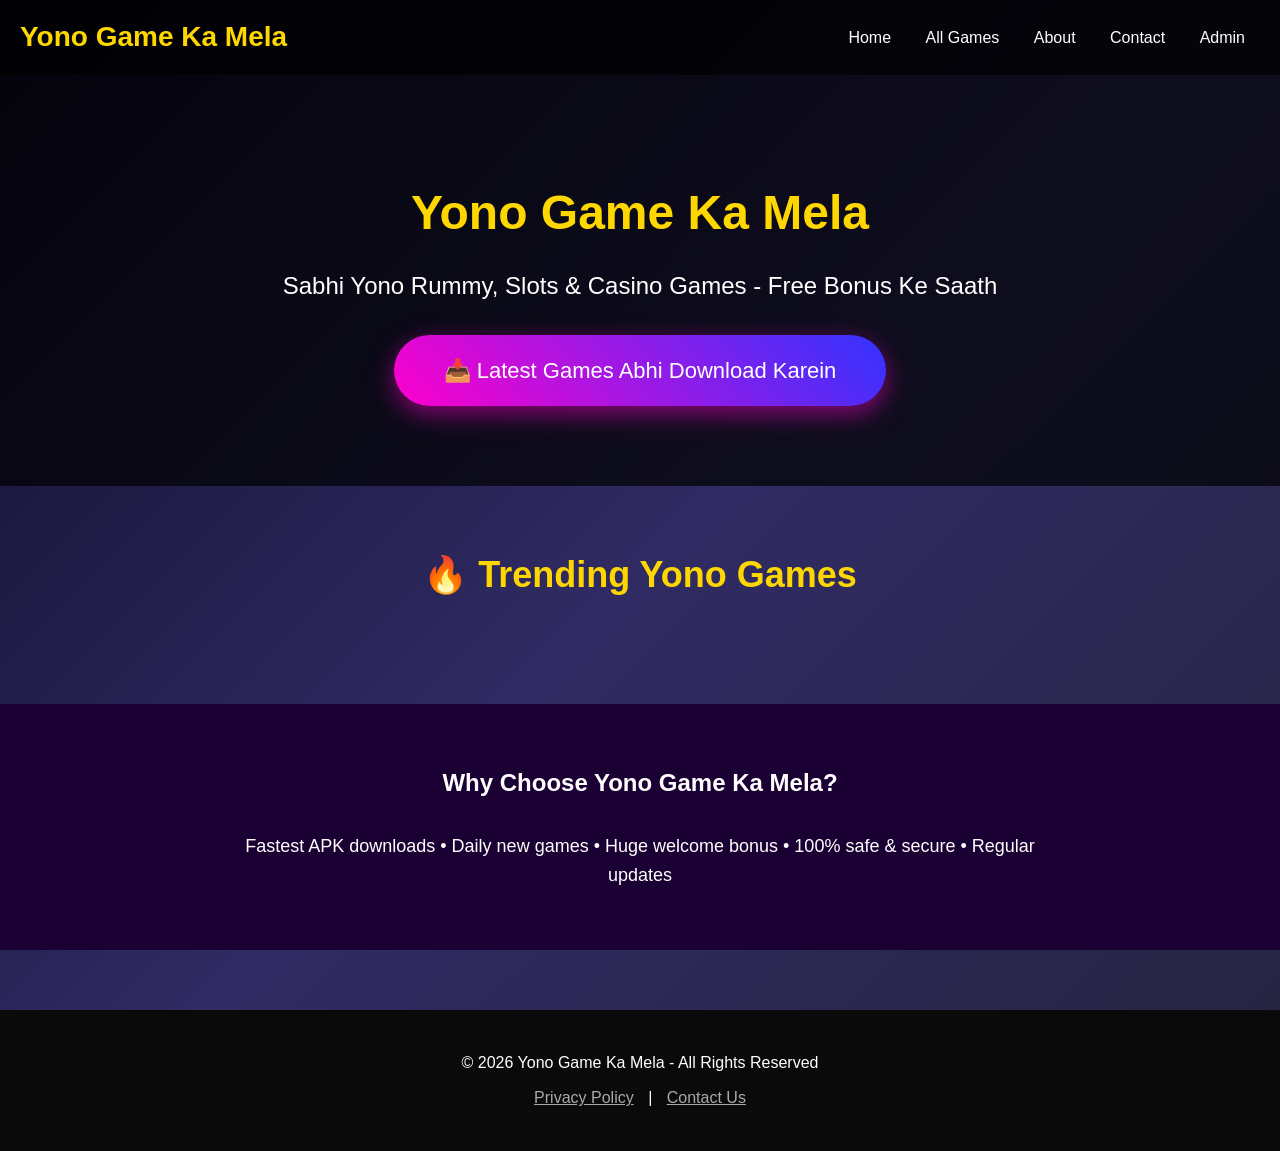
<file: index.html>
<!DOCTYPE html>
<html lang="hi">
<head>
    <meta charset="UTF-8">
    <meta name="viewport" content="width=device-width, initial-scale=1.0">
    
    <!-- Powerful SEO Meta Tags -->
    <meta name="description" content="Yono Game Ka Mela - All Yono Games, Yono Rummy, Slots, Teen Patti aur Casino APK Download with Free Bonus ₹50 to ₹500. Latest 2026 Yono Apps.">
    <meta name="keywords" content="yono games, yono rummy, all yono games, yono apk download, rummy games, teen patti, yono slots, yono game ka mela, free bonus yono">
    <meta name="author" content="Yono Game Ka Mela">
    <meta name="robots" content="index, follow">
    <meta name="googlebot" content="index, follow">
    
    <!-- Open Graph / Social Sharing -->
    <meta property="og:title" content="Yono Game Ka Mela - Best Yono Games 2026">
    <meta property="og:description" content="Sabhi Yono Rummy aur Slots Games ek jagah. Free Bonus ke saath APK Download Karein.">
    <meta property="og:type" content="website">
    <meta property="og:url" content="https://yourdomain.com">
    <meta property="og:image" content="https://yourdomain.com/assets/og-image.jpg">

    <title>Yono Game Ka Mela - All Yono Games 2026 | Free Bonus APK Download</title>
    
    <!-- Schema Markup for SEO -->
    <script type="application/ld+json">
    {
      "@context": "https://schema.org",
      "@type": "WebSite",
      "name": "Yono Game Ka Mela",
      "url": "https://yourdomain.com",
      "description": "Best platform for all Yono Games with huge bonuses",
      "potentialAction": {
        "@type": "SearchAction",
        "target": "https://yourdomain.com/search?q={search_term_string}",
        "query-input": "required name=search_term_string"
      }
    }
    </script>

    <style>
        * { margin: 0; padding: 0; box-sizing: border-box; }
        body { 
            font-family: 'Segoe UI', Arial, sans-serif; 
            background: linear-gradient(135deg, #0f0c29, #302b63, #24243e); 
            color: #fff; 
            line-height: 1.6;
        }
        header {
            background: rgba(0,0,0,0.9);
            padding: 15px 20px;
            position: sticky;
            top: 0;
            z-index: 100;
            display: flex;
            justify-content: space-between;
            align-items: center;
        }
        h1 { font-size: 28px; color: #ffd700; }
        nav a {
            color: #fff;
            margin: 0 15px;
            text-decoration: none;
            font-weight: 500;
        }
        nav a:hover { color: #ffd700; }

        .hero {
            text-align: center;
            padding: 100px 20px 80px;
            background: linear-gradient(rgba(0,0,0,0.7), rgba(0,0,0,0.7)), url('https://via.placeholder.com/1920x600/1a0033/ffd700?text=YONO+GAME+KA+MELA') center/cover no-repeat;
        }
        .hero h1 { font-size: 48px; margin-bottom: 15px; }
        .hero p { font-size: 24px; margin-bottom: 30px; }

        .big-btn {
            display: inline-block;
            padding: 18px 50px;
            background: linear-gradient(45deg, #ff00cc, #3333ff);
            color: white;
            font-size: 22px;
            border-radius: 50px;
            text-decoration: none;
            box-shadow: 0 8px 25px rgba(255,0,204,0.5);
            transition: 0.3s;
        }
        .big-btn:hover { transform: scale(1.05); }

        .section {
            padding: 60px 20px;
            max-width: 1280px;
            margin: 0 auto;
        }
        .games-grid {
            display: grid;
            grid-template-columns: repeat(auto-fit, minmax(300px, 1fr));
            gap: 25px;
        }
        .game-card {
            background: rgba(255,255,255,0.08);
            border-radius: 15px;
            overflow: hidden;
            transition: all 0.4s ease;
            backdrop-filter: blur(10px);
        }
        .game-card:hover {
            transform: translateY(-12px);
            box-shadow: 0 20px 40px rgba(255,215,0,0.25);
        }
        .game-card img {
            width: 100%;
            height: 190px;
            object-fit: cover;
        }
        .game-info {
            padding: 18px;
        }
        .game-info h3 {
            color: #ffd700;
            margin-bottom: 10px;
        }
        .bonus { color: #00ff88; font-weight: bold; font-size: 17px; }

        footer {
            background: #0a0a0a;
            padding: 40px 20px;
            text-align: center;
            margin-top: 60px;
        }
    </style>
</head>
<body>

    <header>
        <h1>Yono Game Ka Mela</h1>
        <nav>
            <a href="index.html">Home</a>
            <a href="games.html">All Games</a>
            <a href="about.html">About</a>
            <a href="contact.html">Contact</a>
            <a href="admin/login.html">Admin</a>
        </nav>
    </header>

    <section class="hero">
        <h1>Yono Game Ka Mela</h1>
        <p>Sabhi Yono Rummy, Slots &amp; Casino Games - Free Bonus Ke Saath</p>
        <a href="#" class="big-btn">📥 Latest Games Abhi Download Karein</a>
    </section>

    <div class="section">
        <h2 style="text-align:center; margin-bottom:40px; font-size:36px; color:#ffd700;">🔥 Trending Yono Games</h2>
        <div id="games-container" class="games-grid"></div>
    </div>

    <div class="section" style="background:#1a0033;">
        <h2 style="text-align:center; margin-bottom:30px;">Why Choose Yono Game Ka Mela?</h2>
        <p style="text-align:center; max-width:800px; margin:0 auto; font-size:18px;">
            Fastest APK downloads • Daily new games • Huge welcome bonus • 100% safe &amp; secure • Regular updates
        </p>
    </div>

    <footer>
        <p>&copy; 2026 Yono Game Ka Mela - All Rights Reserved</p>
        <p style="margin-top:10px;">
            <a href="privacy-policy.html" style="color:#aaa; margin:0 10px;">Privacy Policy</a> |
            <a href="contact.html" style="color:#aaa; margin:0 10px;">Contact Us</a>
        </p>
    </footer>

    <script>
        const games = [
            { id: 1, name: "Diwa Win", bonus: "₹50 Free Bonus", image: "https://via.placeholder.com/300x190/ff00cc/fff?text=DIWA+WIN", label: "NEW" },
            { id: 2, name: "Jaiho 777", bonus: "₹52 Bonus", image: "https://via.placeholder.com/300x190/00ccff/fff?text=JAIHO+777", label: "HOT" },
            { id: 3, name: "Rumble Rummy", bonus: "Upto ₹55", image: "https://via.placeholder.com/300x190/ffd700/000?text=RUMBLE+RUMMY", label: "NEW" },
            { id: 4, name: "Diwa Vip", bonus: "₹71 Bonus", image: "https://via.placeholder.com/300x190/ff0066/fff?text=DIWA+VIP", label: "" }
        ];

        const container = document.getElementById('games-container');
        
        games.forEach(game => {
            const cardHTML = `
                <div class="game-card">
                    <div style="position:relative;">
                        \( {game.label ? `<div style="position:absolute;top:12px;right:12px;background:#ff0066;padding:6px 14px;border-radius:20px;font-size:13px;font-weight:bold;"> \){game.label}</div>` : ''}
                        <img src="\( {game.image}" alt=" \){game.name} APK Download - Yono Game Ka Mela" loading="lazy">
                    </div>
                    <div class="game-info">
                        <h3>${game.name}</h3>
                        <p class="bonus">Bonus: ${game.bonus}</p>
                        <a href="games/game-${game.id}.html" style="color:#ffd700; text-decoration:none; font-weight:500;">Download Now →</a>
                    </div>
                </div>
            `;
            container.innerHTML += cardHTML;
        });
    </script>
</body>
</html>
</file>
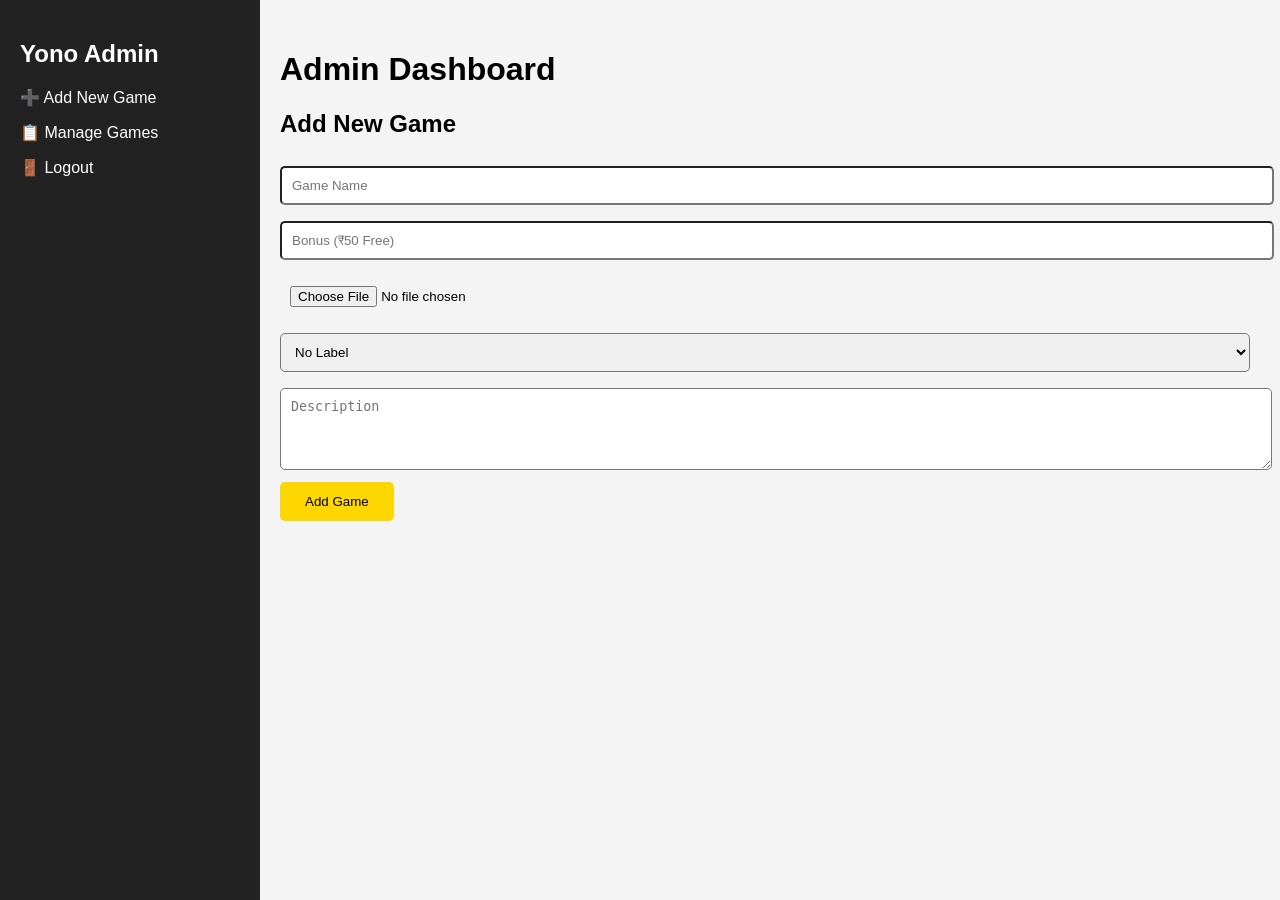
<file: admin-dashboard.html>
<!DOCTYPE html>
<html lang="hi">
<head>
    <meta charset="UTF-8">
    <meta name="viewport" content="width=device-width, initial-scale=1.0">
    <title>Admin Dashboard - Yono Game Ka Mela</title>
    <style>
        body { font-family: Arial; margin:0; background:#f4f4f4; }
        .sidebar { width: 220px; background:#222; color:white; position:fixed; height:100%; padding:20px; }
        .main { margin-left: 250px; padding:30px; }
        input, textarea, select { width:100%; padding:10px; margin:8px 0; border-radius:5px; }
        button { padding:12px 25px; background:#ffd700; border:none; border-radius:5px; cursor:pointer; }
    </style>
</head>
<body>

<div class="sidebar">
    <h2>Yono Admin</h2>
    <p onclick="show('add')">➕ Add New Game</p>
    <p onclick="show('manage')">📋 Manage Games</p>
    <p onclick="logout()">🚪 Logout</p>
</div>

<div class="main">
    <h1>Admin Dashboard</h1>

    <div id="add">
        <h2>Add New Game</h2>
        <input type="text" id="name" placeholder="Game Name"><br>
        <input type="text" id="bonus" placeholder="Bonus (₹50 Free)"><br>
        <input type="file" id="img"><br>
        <select id="label">
            <option value="">No Label</option>
            <option value="NEW">NEW</option>
            <option value="HOT">HOT</option>
        </select><br>
        <textarea id="desc" placeholder="Description" rows="4"></textarea><br>
        <button onclick="addGame()">Add Game</button>
    </div>

    <div id="manage" style="display:none;">
        <h2>Manage Games</h2>
        <p>Abhi games yahan list honge (baad mein update karenge)</p>
    </div>
</div>

<script>
    function show(page) {
        document.getElementById('add').style.display = page === 'add' ? 'block' : 'none';
        document.getElementById('manage').style.display = page === 'manage' ? 'block' : 'none';
    }

    function addGame() {
        alert("Game Added Successfully!");
    }

    function logout() {
        localStorage.removeItem("isLoggedIn");
        window.location.href = "index.html";
    }

    show('add');
</script>
</body>
</html>
</file>
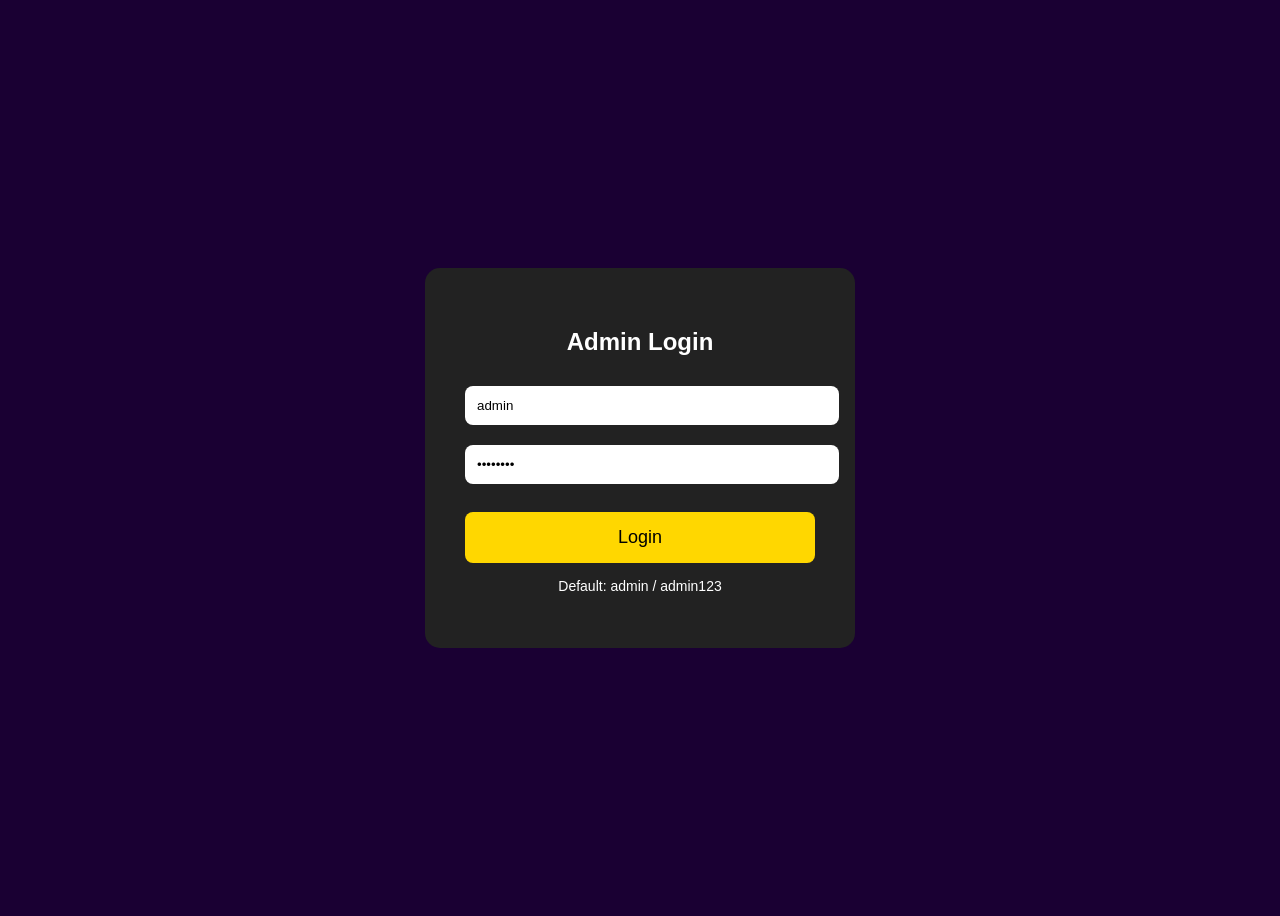
<file: admin-login.html>
<!DOCTYPE html>
<html lang="hi">
<head>
    <meta charset="UTF-8">
    <meta name="viewport" content="width=device-width, initial-scale=1.0">
    <title>Admin Login - Yono Game Ka Mela</title>
    <style>
        body { font-family: Arial; background: #1a0033; color: white; height: 100vh; display: flex; align-items: center; justify-content: center; }
        .box { background: #222; padding: 40px; border-radius: 15px; width: 350px; text-align: center; }
        input { width: 100%; padding: 12px; margin: 10px 0; border-radius: 8px; border: none; }
        button { width: 100%; padding: 15px; background: #ffd700; color: black; border: none; border-radius: 8px; font-size: 18px; }
    </style>
</head>
<body>
    <div class="box">
        <h2>Admin Login</h2>
        <input type="text" id="user" placeholder="Username" value="admin"><br>
        <input type="password" id="pass" placeholder="Password" value="admin123"><br><br>
        <button onclick="login()">Login</button>
        <p style="margin-top:15px; font-size:14px;">Default: admin / admin123</p>
    </div>

    <script>
        function login() {
            if(document.getElementById('user').value === "admin" && 
               document.getElementById('pass').value === "admin123") {
                localStorage.setItem("isLoggedIn", "true");
                window.location.href = "admin-dashboard.html";
            } else {
                alert("Galat username ya password");
            }
        }
    </script>
</body>
</html>
</file>
